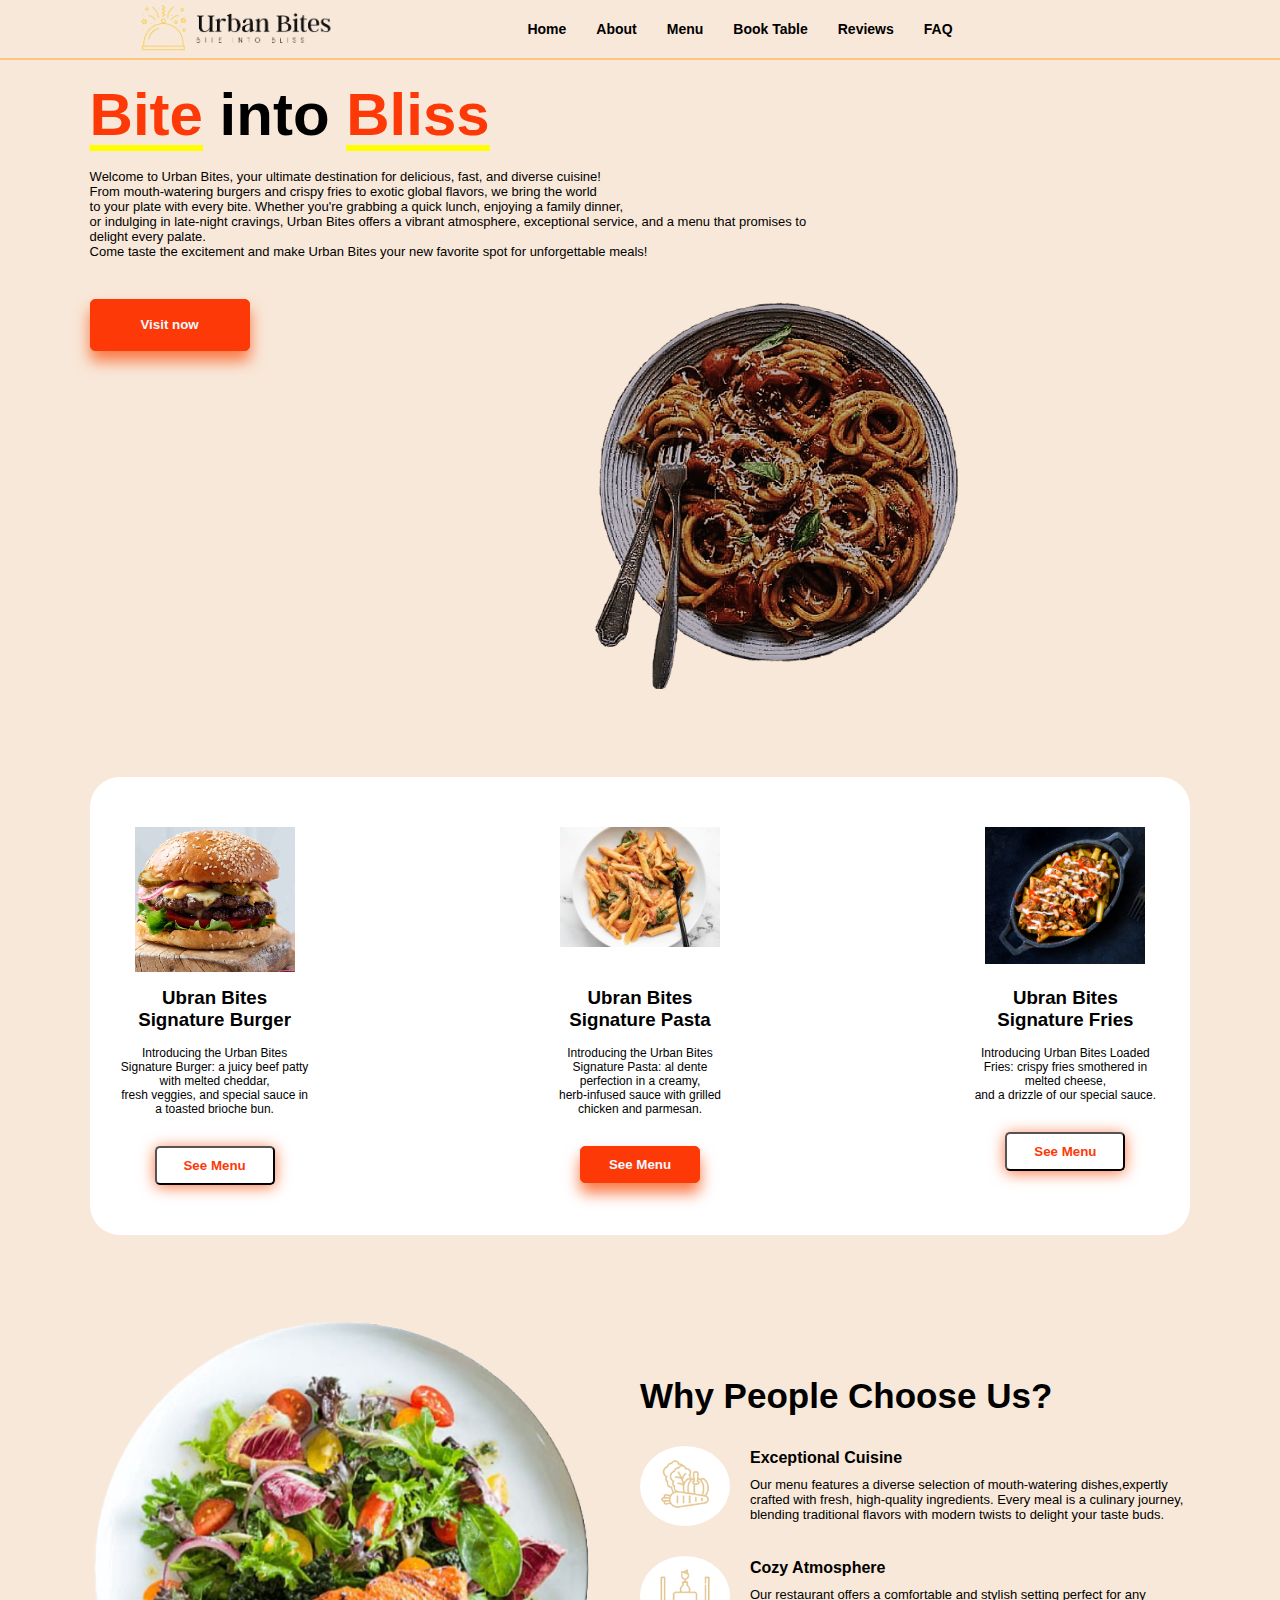
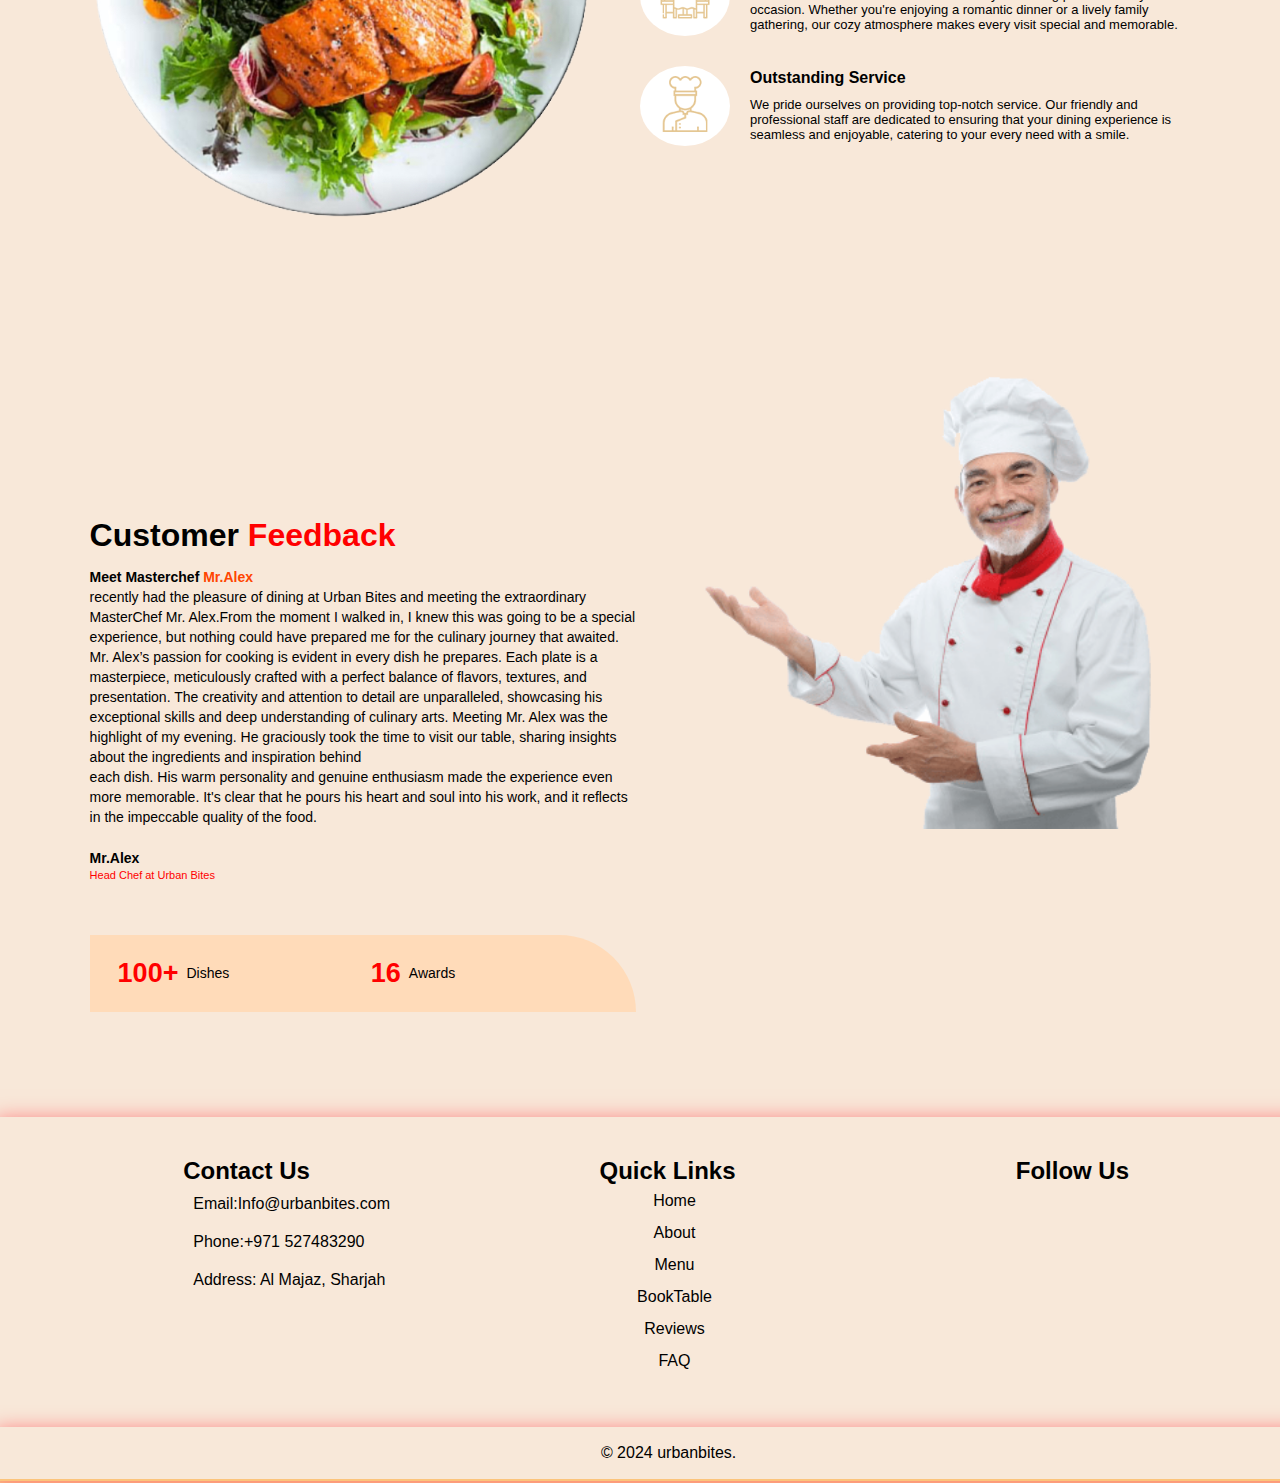
<file: index.html>
<!DOCTYPE html>
<html lang="en">
<head>
    <link rel="stylesheet" href="style.css">
    <link rel="shortcut icon" href="images/image1.png" type="image/x-icon">
    <link rel="stylesheet" href="https://cdnjs.cloudflare.com/ajax/libs/font-awesome/6.5.2/css/all.min.css" integrity="sha512-SnH5WK+bZxgPHs44uWIX+LLJAJ9/2PkPKZ5QiAj6Ta86w+fsb2TkcmfRyVX3pBnMFcV7oQPJkl9QevSCWr3W6A==" crossorigin="anonymous" referrerpolicy="no-referrer" />
    <meta charset="UTF-8">
    <meta name="viewport" content="width=device-width, initial-scale=1.0">
    <title>Urban Bites</title>
</head>
<body>
    <header>
        <div class="header">
            <div class="headerbar">
            <div class="account">
                <div class="nav">
                    <ul>
                    <a href="index.html">
                        <li>Home</li>
                    </a>
                    <a href="about.html">
                        <li>About</li>
                    </a>
                    <a href="menu.html">
                        <li>Menu</li>
                    </a>
                    <a href="tablebooking.html">
                        <li>Book Table</li>
                    </a>
                    <a href="reviews.html">
                        <li>Reviews</li>
                    </a>
                    <a href="faq.html">
                        <li>FAQ</li>
                    </a>
                </ul> 
            </div>
                
            <ul>
                    <a href="">
                        <li>
                            <i class="fa-solid fa-house-chimney"></i>
                        </li>
                    </a>
                    <a href="#">
                        <li>
                            <i class="fa-solid fa-magnifying-glass searchicon" id="searchicon1"></i>
                        </li>
                </a>
                <div class="search" id="searchinput1">
                <input type="search">
                <i class="fa-solid fa-magnifying-glass Srchicon"></i>       
            </div>
                 <a href="">
                    <li class="fa-solid fa-user" id="user-mb">

                    </li>
                 </a>    
            </ul>
        </div>
    </div>
        
        
        <div class="logo">
            <img src="images/logo2.png" alt="">
        </div>

        <div class="bar">
            <i class="fa-solid fa-bars"></i>
            <i class="fa-solid fa-xmark" id="hdcross"></i>
        </div>

        <div class="nav">
            <ul>
            <a href="index.html">
                <li>Home</li>
            </a>
            <a href="about.html">
                <li>About</li>
            </a>
            <a href="menu.html">
                <li>Menu</li>
            </a>
            <a href="tablebooking.html">
                <li>Book Table</li>
            </a>
            <a href="reviews.html">
                <li>Reviews</li>
            </a>
            <a href="faq.html">
                <li>FAQ</li>
            </a>
        </ul>
        </div>
        
        
        <div class="account">
            <ul>
                <a href="#">
                    <li>
                        <i class="fa-solid fa-house-chimney"></i>
                    </li>
                </a>
                <a href="#">
                    <li>
                        <i class="fa-solid fa-magnifying-glass searchicon" id="searchicon2"></i>
                    </li>
                </a>
                <div class="search" id="searchinput2">
                    <input type="search">
                    <i class="fa-solid fa-magnifying-glass Srchicon"></i>
                </div>
                <a href="#">
                    <li>
                        <i class="fa-solid fa-user" id="user-lap"></i>
                    </li>
                </a>
            </ul>
        </div>

    </div>
    </header>

    <div class="home">
        <div class="main_slide">
            <div>
                <h1><span>Bite</span> into <span>Bliss</span></h1>
                <p>Welcome to Urban Bites, your ultimate destination for delicious, fast, and diverse cuisine!<br>From mouth-watering burgers and crispy fries to exotic global flavors,
                    we bring the world <br> to your plate with every bite. Whether you're grabbing a quick lunch, enjoying a family dinner,<br>
                    or indulging in late-night cravings, Urban Bites offers a vibrant atmosphere, exceptional service, and a menu that promises to<br> 
                    delight every palate.<br>
                    Come taste the excitement and make Urban Bites your new favorite spot for unforgettable meals!</p>
            
            <button class="red_btn">Visit now <i class="fa-solid fa-arrow-right-long"></i></button> 
            <div class="image">
                <img src="images/homeimage.png" alt="">
            </div>
            </div>
        </div>
        <div class="food-items">
            <div class="item">
                <div>
                    <img src="images/fb.jpg" alt="food-item">
                </div>
                <h3>Ubran Bites Signature Burger</h3>
                <p>Introducing the Urban Bites Signature Burger: a juicy beef patty with melted cheddar,<br>fresh veggies, and special sauce in a toasted brioche bun.</p>

                 <button class="white_btn">See Menu</button>

            </div>
            <div class="item">
                <div>
                    <img src="images/famouspasta.jpg" alt="food-item">
                </div>
                <h3>Ubran Bites Signature Pasta</h3>
                <p>Introducing the Urban Bites Signature Pasta: al dente perfection in a creamy,<br>herb-infused sauce with grilled chicken and parmesan.</p>

                 <button class="red_btn">See Menu</button>

            </div>
            <div class="item">
                <div>
                    <img src="images/famousfries.jpg" alt="food-item">
                </div>
                <h3>Ubran Bites Signature Fries</h3>
                <p>Introducing Urban Bites Loaded Fries: crispy fries smothered in melted cheese,<br> and a drizzle of our special sauce.</p>

                 <button class="white_btn">See Menu</button>

            </div>
        </div>
        <div class="main_slide2">
            <div class="foodimg">
                <img src="images/pcu.png" alt="">
            </div>
            <div class="question">
                <div>
                    <h2>Why People Choose Us?</h2>
                </div>
                <div class="q-ans">
                    <div>
                        <img src="images/features-icon-1.png" alt="">
                    </div>
                    <div>
                        <h4>Exceptional Cuisine</h4>
                        <p>Our menu features a diverse selection of mouth-watering dishes,expertly crafted with fresh, high-quality ingredients. Every meal is a culinary journey, blending traditional flavors with modern twists to delight your taste buds. </p>
                    </div>
                </div>
                <div class="q-ans">
                    <div>
                        <img src="images/features-icon-2.png" alt="">
                    </div>
                    <div>
                        <h4>Cozy Atmosphere</h4>
                        <p>Our restaurant offers a comfortable and stylish setting perfect for any occasion. Whether you're enjoying a romantic dinner or a lively family gathering, our cozy atmosphere makes every visit special and memorable. </p>
                    </div>
                </div>
                <div class="q-ans">
                    <div>
                        <img src="images/features-icon-3.png" alt="">
                    </div>
                    <div>
                        <h4>Outstanding Service</h4>
                        <p>We pride ourselves on providing top-notch service. Our friendly and professional staff are dedicated to ensuring that your dining experience is seamless and enjoyable, catering to your every need with a smile.</p>
                    </div>
                </div>
            </div>
        </div>
        <div class="main_slide3">
            <div class="chef-feed">
                <h2>Customer <span style="color: red;">Feedback</span></h2>
                <p><b>Meet Masterchef <span style="color:orangered">Mr.Alex</span></b><br>
                    recently had the pleasure of dining at Urban Bites and meeting the extraordinary MasterChef Mr. Alex.From the moment I walked in, I knew this was going to be a special experience, but nothing could have prepared me for the culinary journey that awaited.<br>
                    Mr. Alex’s passion for cooking is evident in every dish he prepares. Each plate is a masterpiece, meticulously crafted with a perfect balance of flavors, 
                    textures, and presentation. The creativity and attention to detail are unparalleled, showcasing his exceptional skills and deep understanding of culinary arts.                    Meeting Mr. Alex was the highlight of my evening. He graciously took the time to visit our table, sharing insights about the ingredients and inspiration behind<br> 
                    each dish. His warm personality and genuine enthusiasm made the experience even more memorable. It's clear that he pours his heart and soul into his work, and it
                    reflects in the impeccable quality of the food.</p>

            
            <div class="chef-detail">
                <div>
                    <h6>Mr.Alex</h6>
                    <p>Head Chef at Urban Bites</p>
                </div>

               </div>
               <div class="chef-vic">
                <div>
                    <i class="fas fa-hamburger"></i>
                    <h4>100+</h4>
                    <p>Dishes</p>
                </div>
                <div>
                    <i class="fa-solid fa-trophy"></i>
                    <h4>16</h4>
                    <p>Awards</p>
                </div>
               </div>
            </div>
            <div class="chef">
                <img src="images/chefpic.png" alt="">
            </div>
            
        </div>
        <footer>
            <div class="container">
                <div class="footer-content">
                    <h2>Contact Us</h2>
                    <p>Email:Info@urbanbites.com</p>
                    <p>Phone:+971 527483290</p>
                    <p>Address: Al Majaz, Sharjah</p>
                </div>
                <div class="footer-content">
                    <h2>Quick Links</h2>
                    <ul class="list">
                        <li><a href="index.html">Home</a></li>
                        <li><a href="about.html">About</a></li>
                        <li><a href="menu.html">Menu</a></li>
                        <li><a href="tablebooking.html">BookTable</a></li>
                        <li><a href="reviews.html">Reviews</a></li>
                        <li><a href="faq.html">FAQ</a></li>
                    </ul>
                </div>
                <div class="footer-content">
                    <h2>Follow Us</h2>
                    <ul class="social-icons">
                    <li><a href="https://www.instagram.com/urbanbites_ae?igsh=ZmJvZ3JxMDBzYmJ4&utm_source=qr"><i class="fa-brands fa-instagram"></i></a></li>
                    <li><a href=""><i class="fa-brands fa-linkedin-in"></i></a></li>
                    <li><a href="https://www.youtube.com/channel/UC3WVeLOD3aoBCsXL9O5Z1Ww"><i class="fa-brands fa-youtube"></i></a></li>
                </ul>
                </div>

            </div>
            <div class="bottom-bar">
                <p>&copy; 2024 urbanbites.</p>
            </div>
        </footer>
    </div>

<script src="restuarant.js"></script>
</body>
</html>
</file>
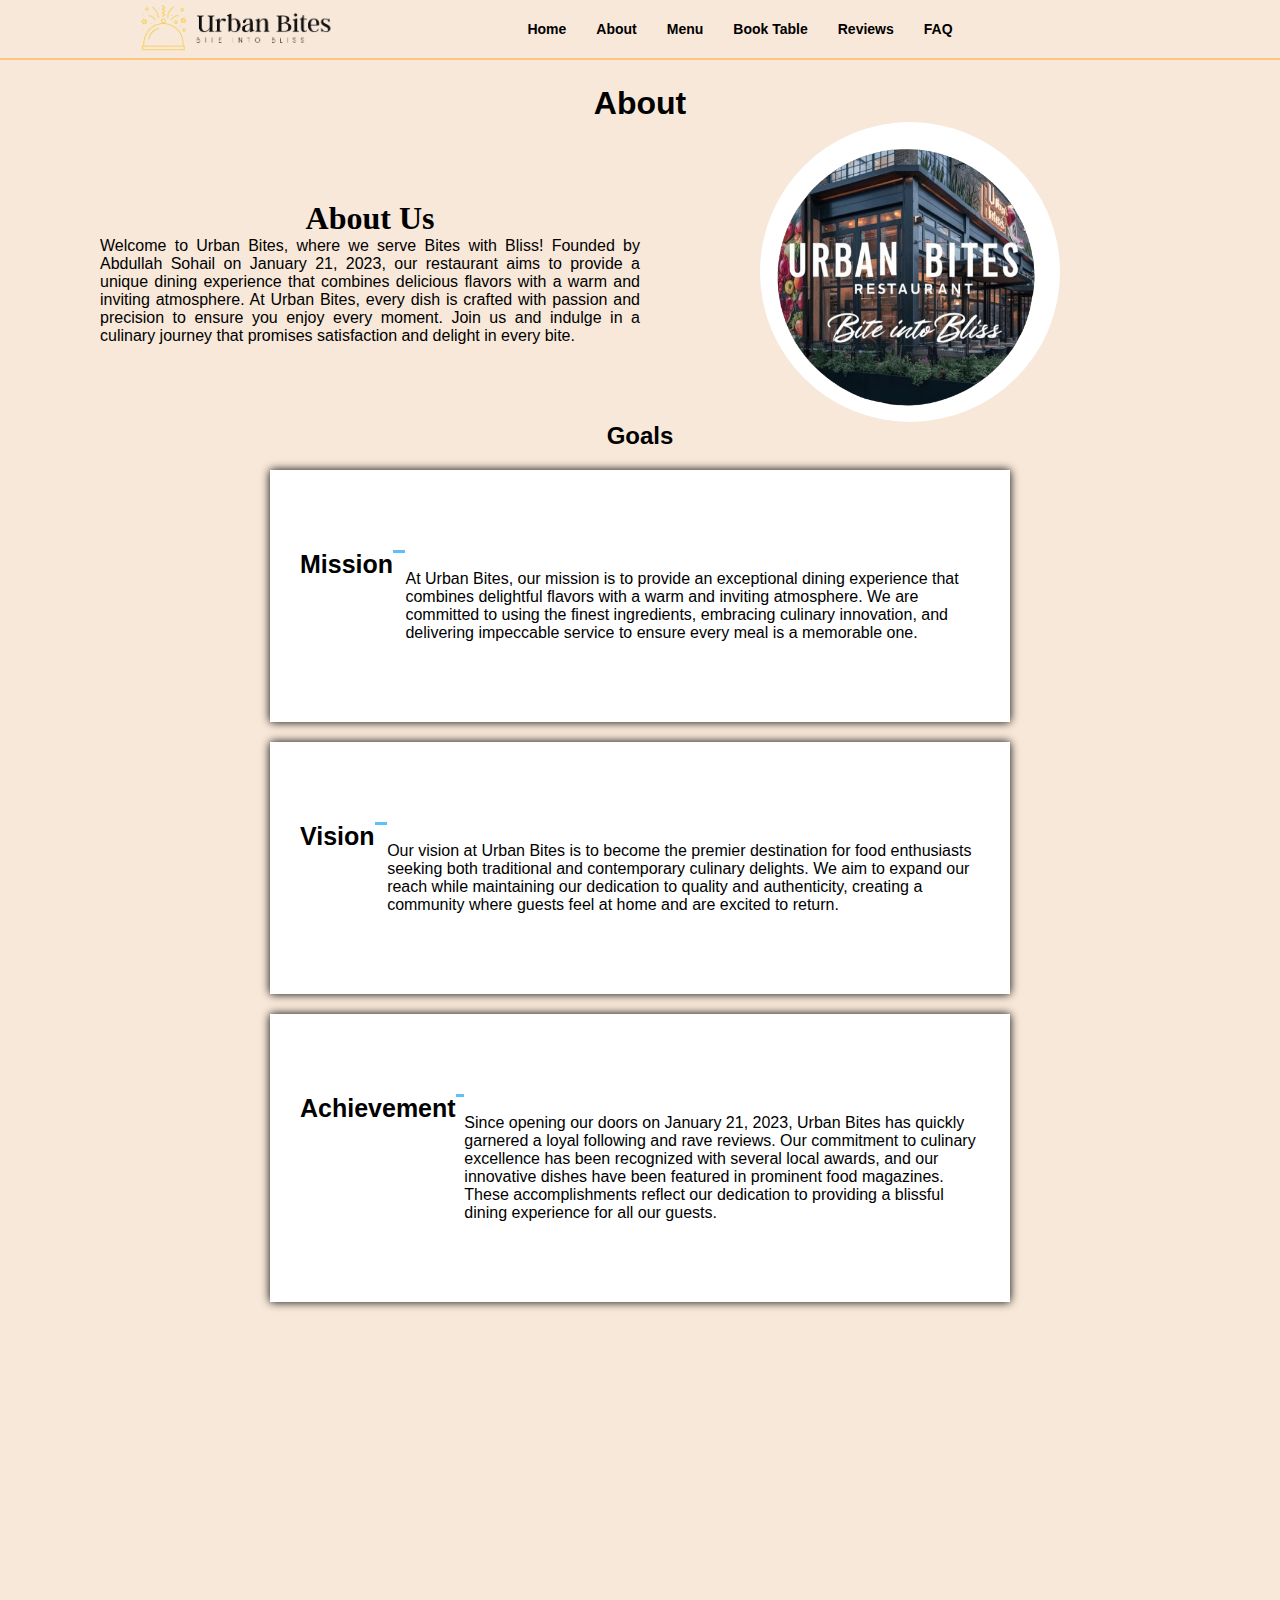
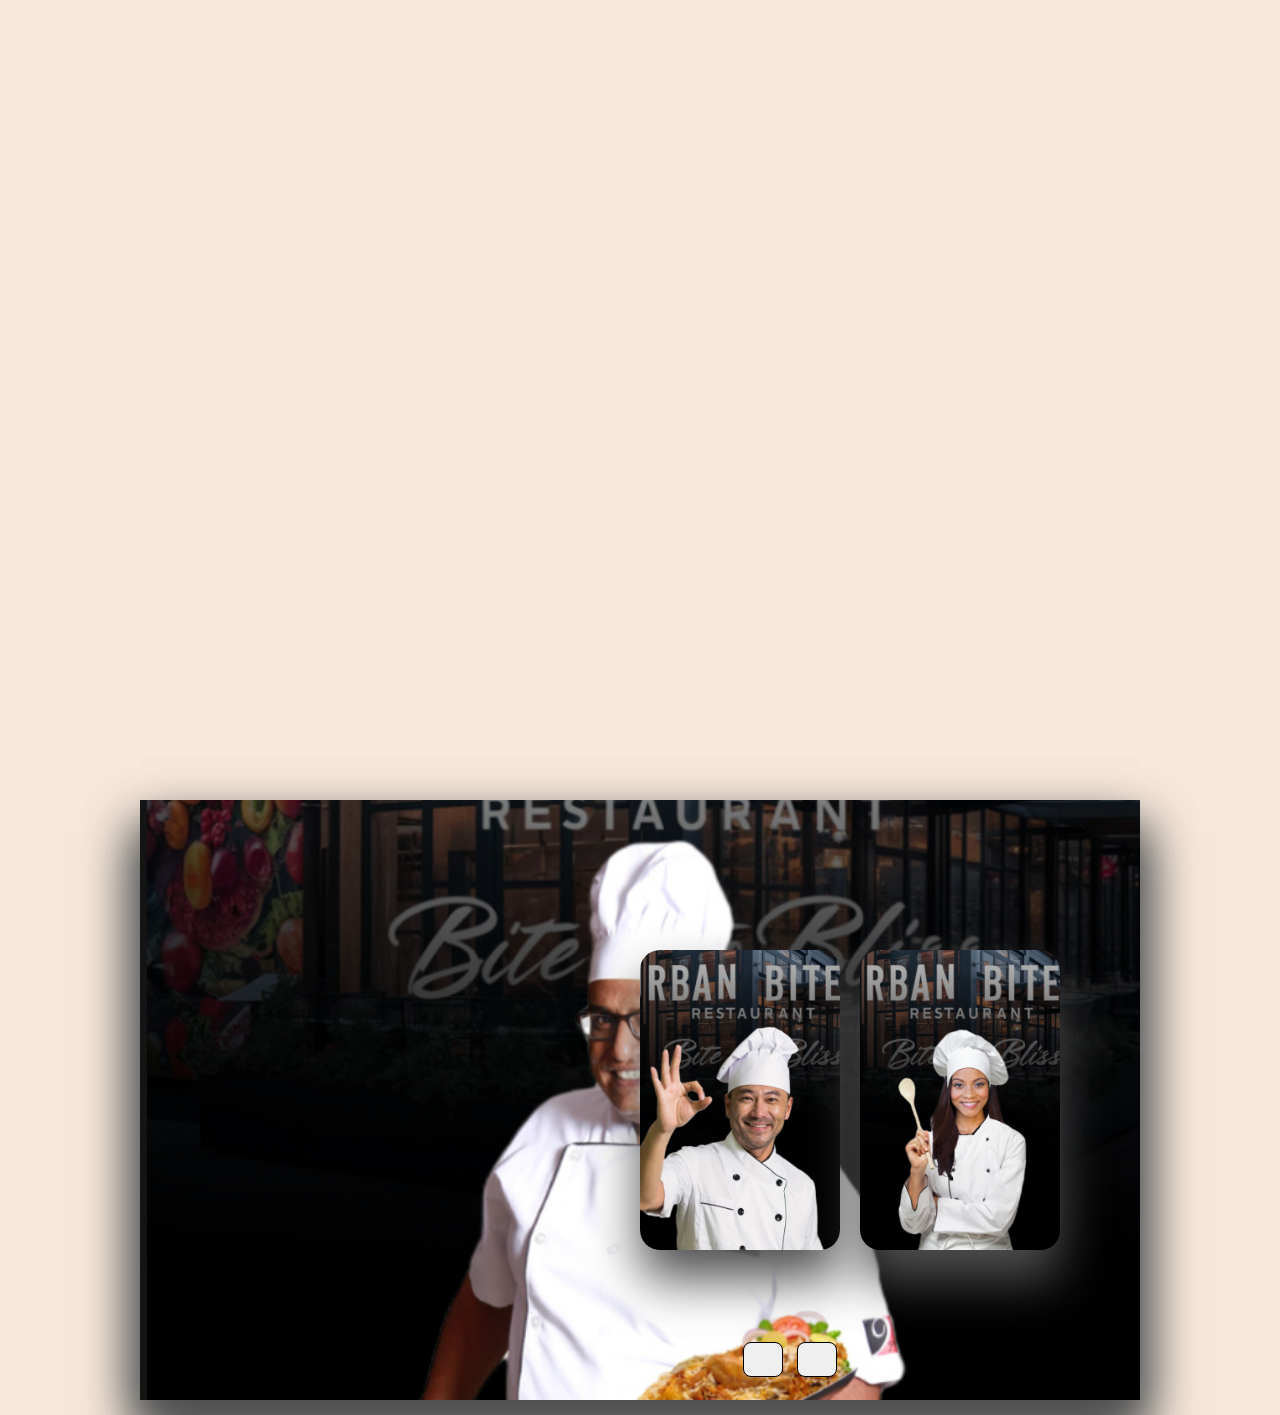
<file: about.html>
<!DOCTYPE html>
<html lang="en">
<head>
    <link rel="stylesheet" href="style.css">
    <link rel="shortcut icon" href="images/image1.png" type="image/x-icon">
    <link rel="stylesheet" href="https://cdnjs.cloudflare.com/ajax/libs/font-awesome/6.5.2/css/all.min.css" integrity="sha512-SnH5WK+bZxgPHs44uWIX+LLJAJ9/2PkPKZ5QiAj6Ta86w+fsb2TkcmfRyVX3pBnMFcV7oQPJkl9QevSCWr3W6A==" crossorigin="anonymous" referrerpolicy="no-referrer" />
    <meta charset="UTF-8">
    <meta name="viewport" content="width=device-width, initial-scale=1.0">
    <title>About</title>
</head>
<body>
    <header>
        <div class="header">
            <div class="headerbar">
            <div class="account">
                <div class="nav">
                    <ul>
                    <a href="index.html">
                        <li>Home</li>
                    </a>
                    <a href="about.html">
                        <li>About</li>
                    </a>
                    <a href="menu.html">
                        <li>Menu</li>
                    </a>
                    <a href="tablebooking.html">
                        <li>Book Table</li>
                    </a>
                    <a href="reviews.html">
                        <li>Reviews</li>
                    </a>
                    <a href="faq.html">
                        <li>FAQ</li>
                    </a>
                </ul> 
            </div>
                
            <ul>
                    <a href="">
                        <li>
                            <i class="fa-solid fa-house-chimney"></i>
                        </li>
                    </a>
                    <a href="#">
                        <li>
                            <i class="fa-solid fa-magnifying-glass searchicon" id="searchicon1"></i>
                        </li>
                </a>
                <div class="search" id="searchinput1">
                <input type="search">
                <i class="fa-solid fa-magnifying-glass Srchicon"></i>       
            </div>
                 <a href="">
                    <li class="fa-solid fa-user" id="user-mb">

                    </li>
                 </a>    
            </ul>
        </div>
    </div>
        
        
        <div class="logo">
            <img src="images/logo2.png" alt="">
        </div>

        <div class="bar">
            <i class="fa-solid fa-bars"></i>
            <i class="fa-solid fa-xmark" id="hdcross"></i>
        </div>

        <div class="nav">
            <ul>
            <a href="index.html">
                <li>Home</li>
            </a>
            <a href="about.html">
                <li>About</li>
            </a>
            <a href="menu.html">
                <li>Menu</li>
            </a>
            <a href="tablebooking.html">
                <li>Book Table</li>
            </a>
            <a href="reviews.html">
                <li>Reviews</li>
            </a>
            <a href="faq.html">
                <li>FAQ</li>
            </a>
        </ul>
        </div>
        
        
        <div class="account">
            <ul>
                <a href="#">
                    <li>
                        <i class="fa-solid fa-house-chimney"></i>
                    </li>
                </a>
                <a href="#">
                    <li>
                        <i class="fa-solid fa-magnifying-glass searchicon" id="searchicon2"></i>
                    </li>
                </a>
                <div class="search" id="searchinput2">
                    <input type="search">
                    <i class="fa-solid fa-magnifying-glass Srchicon"></i>
                </div>
                <a href="#">
                    <li>
                        <i class="fa-solid fa-user" id="user-lap"></i>
                    </li>
                </a>
            </ul>
        </div>

    </div>
    </header>

    <div class="About">
        <h1 class="section3">About</h1>
        <div class="about_row">
        <div class="about_col">
        <h1>About Us</h1>
        <p>
            Welcome to Urban Bites, where we serve Bites with Bliss! Founded by Abdullah Sohail on January 21, 2023, our restaurant aims to provide a unique dining experience that combines delicious flavors with a warm and inviting atmosphere. At Urban Bites, every dish is crafted with passion and precision to ensure you enjoy every moment. Join us and indulge in a culinary journey that promises satisfaction and delight in every bite.
        </p>
    </div>
    <div class="about_col">
        <div class="about_img">
            <img src="images/aboutpage1.png">
        </div>
        
    </div>
    </div>
    <h2 class="section3">Goals</h2>
    <div class="container2">  
        <div class="slide">
            
            <div class="item" style="background-image: url(images/chef1.jpeg);">
                <div class="content">
                    <div class="name">Mr.Alex<br><span1>Head Chef at Urban Bites</span1></div>
                    <div class="des">Meet Mr. Alex, our esteemed Head Chef at Urban Bites. With over a decade of culinary experience, Chef Alex brings a wealth of knowledge and creativity to our kitchen. His passion for gastronomy and dedication to using the finest ingredients ensure that every dish is a masterpiece. Under his expert guidance, our team crafts delicious and innovative meals that keep our guests coming back for more.</div>
                    <button>See More</button>
                </div>
            </div>
            <div class="item" style="background-image: url(images/chef2.jpeg);">
                <div class="content">
                    <div class="name">Mr.Akhil<br><span1>Sous Chef at Urban Bites</span1></div>
                    <div class="des">Introducing Mr. Akhil, our dedicated Sous Chef at Urban Bites. With an impressive background in culinary arts and a knack for managing high-pressure kitchen environments, Chef Akhil plays a pivotal role in ensuring our kitchen runs smoothly. His expertise in coordinating food preparation, mentoring junior chefs, and maintaining the highest standards of quality is invaluable. </div>
                    <button>See More</button>
                </div>
            </div>
            <div class="item" style="background-image: url(images/chef3.jpeg);">
                <div class="content">
                    <div class="name">WangYong<br><span2>Chef de Partie at Urban Bites</span2></div>
                    <div class="des">Introducing Mr. Wáng Yǒng, our expert Chef de Partie specializing in Chinese cuisine at Urban Bites. With a deep-rooted passion for traditional flavors and innovative techniques, Chef Wáng brings the rich heritage of Chinese culinary arts to our kitchen. His meticulous approach to ingredient selection and preparation ensures that every dish is authentic and delightful. </div>
                    <button>See More</button>
                </div>
            </div>
            
            <div class="item" style="background-image: url(images/chef4.jpeg);">
                <div class="content">
                    <div class="name">Ms.Aliya<br><span2>Junior Chef at Urban Bites</span2></div>
                    <div class="des">Introducing Ms. Aliya, our promising Junior Chef at Urban Bites. With a fresh perspective and a passion for culinary innovation, Chef Aliya brings energy and creativity to our kitchen. Her eagerness to learn and dedication to honing her skills under the guidance of our seasoned chefs ensure that she is constantly growing and contributing to our culinary excellence.</div>
                    <button>See More</button>
                </div>
            </div>

        </div>

        <div class="button">
            <button class="prev"><i class="fa-solid fa-arrow-left"></i></button>
            <button class="next"><i class="fa-solid fa-arrow-right"></i></button>
        </div>

    </div>
    <div class="about_2">
        <div class="content_box_lg">
            <div class="cont">
                <div class="row">
                    <div class="col_md_4">
                    <div class="about-item text-center">
                        <i class="fa fa-book"></i>
                        <h3>Mission</h3>
                        <hr>
                        <p>At Urban Bites, our mission is to provide an exceptional dining experience that combines delightful flavors with a warm and inviting atmosphere.
                            We are committed to using the finest ingredients, embracing culinary innovation, and delivering impeccable service to ensure every meal is
                            a memorable one.
                        </p>
                    </div>
                </div>
                <div class="col_md_4">
                    <div class="about-item text-center">
                        <i class="fa fa-globe"></i>
                        <h3>Vision</h3>
                        <hr>
                        <p>Our vision at Urban Bites is to become the premier destination for food enthusiasts seeking both traditional and contemporary culinary delights.
                            We aim to expand our reach while maintaining our dedication to quality and authenticity, creating a community where guests feel at home and are
                            excited to return.
                        </p>
                    </div>
                </div>
                <div class="col_md_4">
                    <div class="about-item text-center">
                        <i class="fa fa-pencil"></i>
                        <h3>Achievement</h3>
                        <hr>
                        <p>Since opening our doors on January 21, 2023, Urban Bites has quickly garnered a loyal following and rave reviews. Our commitment to culinary excellence
                            has been recognized with several local awards, and our innovative dishes have been featured in prominent food magazines. These accomplishments reflect
                            our dedication to providing a blissful dining experience for all our guests.
                        </p>
                    </div>
                </div>
                </div>
            </div>
        </div>
    </div>
  
</div>


    
<script src="restuarant.js"></script>    
</body>
</html>
</file>
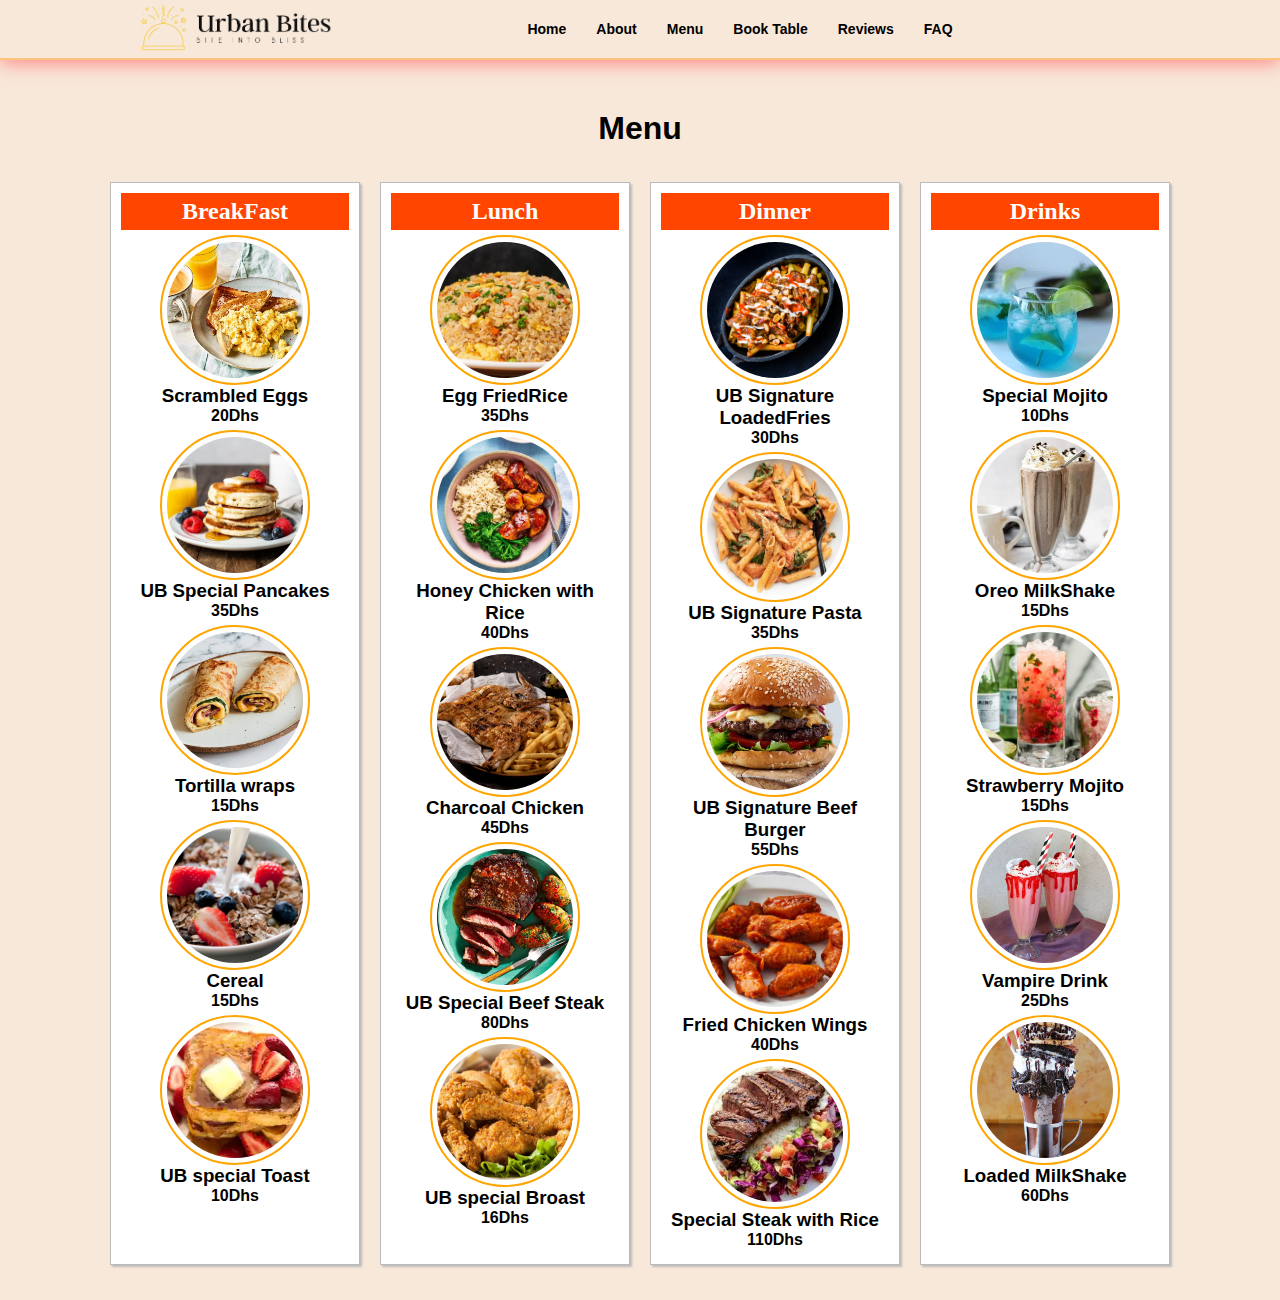
<file: menu.html>
<!DOCTYPE html>
<html lang="en">
<head>
    <link rel="shortcut icon" href="images/image1.png" type="image/x-icon">
    <link rel="stylesheet" href="style.css">
    <link rel="stylesheet" href="https://cdnjs.cloudflare.com/ajax/libs/font-awesome/6.5.2/css/all.min.css" integrity="sha512-SnH5WK+bZxgPHs44uWIX+LLJAJ9/2PkPKZ5QiAj6Ta86w+fsb2TkcmfRyVX3pBnMFcV7oQPJkl9QevSCWr3W6A==" crossorigin="anonymous" referrerpolicy="no-referrer" />
    <meta charset="UTF-8">
    <meta name="viewport" content="width=device-width, initial-scale=1.0">
    <title>Menu</title>
</head>
<body>
    <header>
        <div class="header">
            <div class="headerbar">
            <div class="account">
                <div class="nav">
                    <ul>
                    <a href="index.html">
                        <li>Home</li>
                    </a>
                    <a href="about.html">
                        <li>About</li>
                    </a>
                    <a href="menu.html">
                        <li>Menu</li>
                    </a>
                    <a href="tablebooking.html">
                        <li>Book Table</li>
                    </a>
                    <a href="reviews.html">
                        <li>Reviews</li>
                    </a>
                    <a href="faq.html">
                        <li>FAQ</li>
                    </a>
                </ul> 
            </div>
                
            <ul>
                    <a href="">
                        <li>
                            <i class="fa-solid fa-house-chimney"></i>
                        </li>
                    </a>
                    <a href="#">
                        <li>
                            <i class="fa-solid fa-magnifying-glass searchicon" id="searchicon1"></i>
                        </li>
                </a>
                <div class="search" id="searchinput1">
                <input type="search">
                <i class="fa-solid fa-magnifying-glass Srchicon"></i>       
            </div>
                 <a href="">
                    <li class="fa-solid fa-user" id="user-mb">

                    </li>
                 </a>    
            </ul>
        </div>
    </div>
        
        
        <div class="logo">
            <img src="images/logo2.png" alt="">
        </div>

        <div class="bar">
            <i class="fa-solid fa-bars"></i>
            <i class="fa-solid fa-xmark" id="hdcross"></i>
        </div>

        <div class="nav">
            <ul>
            <a href="index.html">
                <li>Home</li>
            </a>
            <a href="about.html">
                <li>About</li>
            </a>
            <a href="menu.html">
                <li>Menu</li>
            </a>
            <a href="tablebooking.html">
                <li>Book Table</li>
            </a>
            <a href="reviews.html">
                <li>Reviews</li>
            </a>
            <a href="faq.html">
                <li>FAQ</li>
            </a>
        </ul>
        </div>
        
        
        <div class="account">
            <ul>
                <a href="#">
                    <li>
                        <i class="fa-solid fa-house-chimney"></i>
                    </li>
                </a>
                <a href="#">
                    <li>
                        <i class="fa-solid fa-magnifying-glass searchicon" id="searchicon2"></i>
                    </li>
                </a>
                <div class="search" id="searchinput2">
                    <input type="search">
                    <i class="fa-solid fa-magnifying-glass Srchicon"></i>
                </div>
                <a href="#">
                    <li>
                        <i class="fa-solid fa-user" id="user-lap"></i>
                    </li>
                </a>
            </ul>
        </div>

    </div>
    
    </header>

    <div class="Menu-page">
        <h1 class="sect">Menu</h1>
        <div class="menu-row">
            <div class="menu-col">
                <h2>BreakFast</h2>
                <div class="boxes">
                    <div class="ImAges">
                        <img src="images/breakfast1.jpg" alt="">
                    </div>
                    <div>
                        <h3>Scrambled Eggs</h3>
                        <h4>20Dhs</h4>
                    </div>
                </div>
                <div class="boxes">
                    <div class="ImAges">
                        <img src="images/breakfast2.jpg" alt="">
                    </div>
                    <div>
                        <h3>UB Special Pancakes</h3>
                        <h4>35Dhs</h4>
                    </div>
                </div>
                <div class="boxes">
                    <div class="ImAges">
                        <img src="images/breakfast3.jpg" alt="">
                    </div>
                    <div>
                        <h3>Tortilla wraps</h3>
                        <h4>15Dhs</h4>
                    </div>
                </div>
                <div class="boxes">
                    <div class="ImAges">
                        <img src="images/breakfast4.jpg" alt="">
                    </div>
                    <div>
                        <h3>Cereal</h3>
                        <h4>15Dhs</h4>
                    </div>
                </div>
                <div class="boxes">
                    <div class="ImAges">
                        <img src="images/breakfast5.jpg" alt="">
                    </div>
                    <div>
                        <h3>UB special Toast</h3>
                        <h4>10Dhs</h4>
                    </div>
                </div>
                
            </div>
            <div class="menu-col">
                <h2>Lunch</h2>
                <div class="boxes">
                    <div class="ImAges">
                        <img src="images/lunch1.webp" alt="">
                    </div>
                    <div>
                        <h3>Egg FriedRice</h3>
                        <h4>35Dhs</h4>
                    </div>
                </div>
                <div class="boxes">
                    <div class="ImAges">
                        <img src="images/lunch2.jpg" alt="">
                    </div>
                    <div>
                        <h3>Honey Chicken with Rice</h3>
                        <h4>40Dhs</h4>
                    </div>
                </div>
                <div class="boxes">
                    <div class="ImAges">
                        <img src="images/lunch3.jpg" alt="">
                    </div>
                    <div>
                        <h3>Charcoal Chicken </h3>
                        <h4>45Dhs</h4>
                    </div>
                </div>
                <div class="boxes">
                    <div class="ImAges">
                        <img src="images/lunch4.jpg" alt="">
                    </div>
                    <div>
                        <h3>UB Special Beef Steak</h3>
                        <h4>80Dhs</h4>
                    </div>
                </div>
                <div class="boxes">
                    <div class="ImAges">
                        <img src="images/lunch5.webp" alt="">
                    </div>
                    <div>
                        <h3>UB special Broast</h3>
                        <h4>16Dhs</h4>
                    </div>
                </div>
                
            </div>
            <div class="menu-col">
                <h2>Dinner</h2>
                <div class="boxes">
                    <div class="ImAges">
                        <img src="images/famousfries.jpg" alt="">
                    </div>
                    <div>
                        <h3>UB Signature LoadedFries</h3>
                        <h4>30Dhs</h4>
                    </div>
                </div>
                <div class="boxes">
                    <div class="ImAges">
                        <img src="images/famouspasta.jpg" alt="">
                    </div>
                    <div>
                        <h3>UB Signature Pasta</h3>
                        <h4>35Dhs</h4>
                    </div>
                </div>
                <div class="boxes">
                    <div class="ImAges">
                        <img src="images/fb.jpg" alt="">
                    </div>
                    <div>
                        <h3>UB Signature Beef Burger</h3>
                        <h4>55Dhs</h4>
                    </div>
                </div>
                <div class="boxes">
                    <div class="ImAges">
                        <img src="images/fried.jpg" alt="">
                    </div>
                    <div>
                        <h3>Fried Chicken Wings</h3>
                        <h4>40Dhs</h4>
                    </div>
                </div>
                <div class="boxes">
                    <div class="ImAges">
                        <img src="images/sss.jpeg" alt="">
                    </div>
                    <div>
                        <h3>Special Steak with Rice</h3>
                        <h4>110Dhs</h4>
                    </div>
                </div>
                
            </div>
            <div class="menu-col">
                <h2>Drinks</h2>
                <div class="boxes">
                    <div class="ImAges">
                        <img src="images/drink1.jpeg" alt="">
                    </div>
                    <div>
                        <h3>Special Mojito</h3>
                        <h4>10Dhs</h4>
                    </div>
                </div>
                <div class="boxes">
                    <div class="ImAges">
                        <img src="images/drink2.webp" alt="">
                    </div>
                    <div>
                        <h3>Oreo MilkShake</h3>
                        <h4>15Dhs</h4>
                    </div>
                </div>
                <div class="boxes">
                    <div class="ImAges">
                        <img src="images/Strawberry-Mojito-Drink.jpg" alt="">
                    </div>
                    <div>
                        <h3>Strawberry Mojito</h3>
                        <h4>15Dhs</h4>
                    </div>
                </div>
                <div class="boxes">
                    <div class="ImAges">
                        <img src="images/vampiredrink.webp" alt="">
                    </div>
                    <div>
                        <h3>Vampire Drink</h3>
                        <h4>25Dhs</h4>
                    </div>
                </div>
                <div class="boxes">
                    <div class="ImAges">
                        <img src="images/loaded.jpg" alt="">
                    </div>
                    <div>
                        <h3>Loaded MilkShake</h3>
                        <h4>60Dhs</h4>
                    </div>
                </div>
                </div>   
            </div>
        </div>
        </div>

<script src="restuarant.js"></script>    
</body>
</html>
</file>
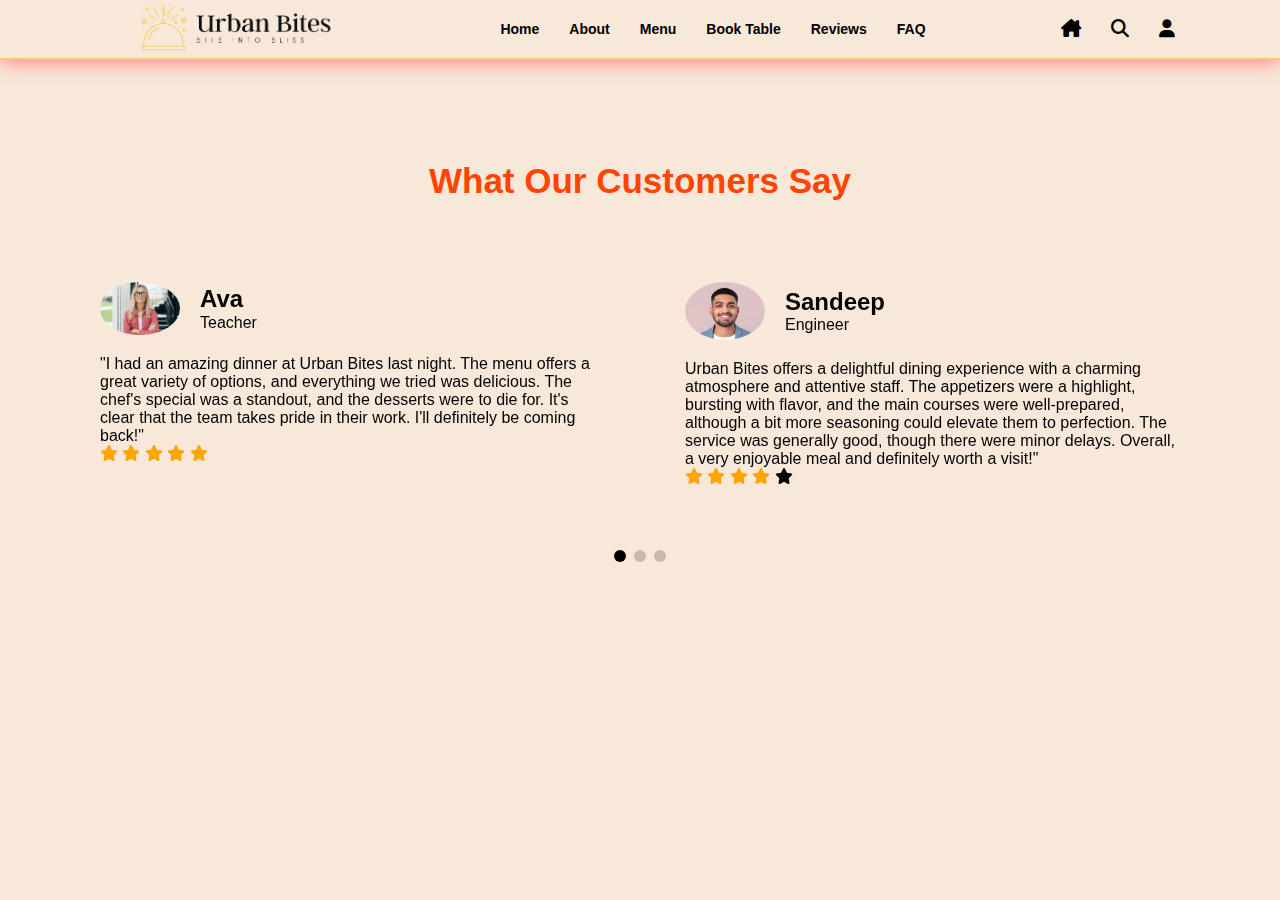
<file: reviews.html>
<!DOCTYPE html>
<html lang="en">
<head>
    <link rel="shortcut icon" href="images/image1.png" type="image/x-icon">
    <link rel="stylesheet" href="https://cdnjs.cloudflare.com/ajax/libs/font-awesome/6.5.2/css/all.min.css">
    <link rel="stylesheet" href="style.css">
    <link
  rel="stylesheet"
  href="https://cdn.jsdelivr.net/npm/swiper@11/swiper-bundle.min.css"
/>
    <meta charset="UTF-8">
    <meta name="viewport" content="width=device-width, initial-scale=1.0">
    <link rel="preconnect" href="https://fonts.googleapis.com">
    <link rel="preconnect" href="https://fonts.gstatic.com" crossorigin>
    <link href="https://fonts.googleapis.com/css2?family=Poppins:wght@400;600;700&display=swap" rel="stylesheet">
    <title>Reviews</title>
</head>
<body>

    <header>
        <div class="header">
            <div class="headerbar">
            <div class="account">
                <div class="nav">
                    <ul>
                    <a href="index.html">
                        <li>Home</li>
                    </a>
                    <a href="about.html">
                        <li>About</li>
                    </a>
                    <a href="menu.html">
                        <li>Menu</li>
                    </a>
                    <a href="tablebooking.html">
                        <li>Book Table</li>
                    </a>
                    <a href="reviews.html">
                        <li>Reviews</li>
                    </a>
                    <a href="faq.html">
                        <li>FAQ</li>
                    </a>
                </ul> 
            </div>
                
            <ul>
                    <a href="">
                        <li>
                            <i class="fa-solid fa-house-chimney"></i>
                        </li>
                    </a>
                    <a href="#">
                        <li>
                            <i class="fa-solid fa-magnifying-glass searchicon" id="searchicon1"></i>
                        </li>
                </a>
                <div class="search" id="searchinput1">
                <input type="search">
                <i class="fa-solid fa-magnifying-glass Srchicon"></i>       
            </div>
                 <a href="">
                    <li class="fa-solid fa-user" id="user-mb">

                    </li>
                 </a>    
            </ul>
        </div>
    </div>
        
        
        <div class="logo">
            <img src="images/logo2.png" alt="">
        </div>

        <div class="bar">
            <i class="fa-solid fa-bars"></i>
            <i class="fa-solid fa-xmark" id="hdcross"></i>
        </div>

        <div class="nav">
            <ul>
            <a href="index.html">
                <li>Home</li>
            </a>
            <a href="about.html">
                <li>About</li>
            </a>
            <a href="menu.html">
                <li>Menu</li>
            </a>
            <a href="tablebooking.html">
                <li>Book Table</li>
            </a>
            <a href="reviews.html">
                <li>Reviews</li>
            </a>
            <a href="faq.html">
                <li>FAQ</li>
            </a>
        </ul>
        </div>
        
        
        <div class="account">
            <ul>
                <a href="#">
                    <li>
                        <i class="fa-solid fa-house-chimney"></i>
                    </li>
                </a>
                <a href="#">
                    <li>
                        <i class="fa-solid fa-magnifying-glass searchicon" id="searchicon2"></i>
                    </li>
                </a>
                <div class="search" id="searchinput2">
                    <input type="search">
                    <i class="fa-solid fa-magnifying-glass Srchicon"></i>
                </div>
                <a href="#">
                    <li>
                        <i class="fa-solid fa-user" id="user-lap"></i>
                    </li>
                </a>
            </ul>
        </div>

    </div>
    
    </header>

    <section class="testimonials">
        <div class="contain">
            <div class="sec-header">
                <h2 class="titless">What Our Customers Say</h2>
            </div>
            <div class="testimonials-contents">
                <div class=" swiper testimonials-slider js-testimonials-slider">
                    <div class="swiper-wrapper">
                    <div class="swiper-slide testimonials-item">
                        <div class="test-info">
                            <img src="images/review1.png" alt="img">
                            <div class="txt-box">
                                <h3 class="txt-name">Ava</h3>
                                <span class="job">Teacher</span>
                            </div>
                        </div>
                        <p>"I had an amazing dinner at Urban Bites last night. The menu offers a great variety of options, and everything we tried was delicious. The chef's special was a standout, and the desserts were to die for. It's clear that the team takes pride in their work. I'll definitely be coming back!"</p>
                        <div class="ratings">
                            <i class="fa fa-star checked"></i>
                            <i class="fa fa-star checked"></i>
                            <i class="fa fa-star checked"></i>
                            <i class="fa fa-star checked"></i>
                            <i class="fa fa-star checked"></i>
                        </div>  
                    </div>
                    <div class="swiper-slide testimonials-item">
                        <div class="test-info">
                            <img src="images/revv.png" alt="img">
                            <div class="txt-box">
                                <h3 class="txt-name">Sandeep</h3>
                                <span class="job">Engineer</span>
                            </div>
                        </div>
                        <p>Urban Bites offers a delightful dining experience with a charming atmosphere and attentive staff. The appetizers were a highlight, bursting with flavor, and the main courses were well-prepared, although a bit more seasoning could elevate them to perfection. The service was generally good, though there were minor delays. Overall, a very enjoyable meal and definitely worth a visit!"

                        </p>
                        <div class="ratings">
                            <i class="fa fa-star checked"></i>
                            <i class="fa fa-star checked"></i>
                            <i class="fa fa-star checked"></i>
                            <i class="fa fa-star checked"></i>
                            <i class="fa fa-star "></i>
                        </div>  
                    </div>
                    <div class="swiper-slide testimonials-item">
                        <div class="test-info">
                            <img src="images/review3.jpg" alt="img">
                            <div class="txt-box">
                                <h3 class="txt-name">Hamza</h3>
                                <span class="job">accountant</span>
                            </div>
                        </div>
                        <p>"Urban Bites is my new favorite restaurant! The quality of the ingredients and the creativity in the dishes are unparalleled. The service was top-notch, and the atmosphere made for a perfect evening out. I can't wait to bring my friends and family here to experience it for themselves."

                        </p>
                        <div class="ratings">
                            <i class="fa fa-star checked"></i>
                            <i class="fa fa-star checked"></i>
                            <i class="fa fa-star checked"></i>
                            <i class="fa fa-star checked"></i>
                            <i class="fa fa-star checked"></i>
                        </div>  
                    </div>
                    <div class="swiper-slide testimonials-item">
                        <div class="test-info">
                            <img src="images/review4.webp" alt="img">
                            <div class="txt-box">
                                <h3 class="txt-name">WuJun</h3>
                                <span class="job">Businessman</span>
                            </div>
                        </div>
                        <p>"Urban Bites has a nice atmosphere and friendly staff, but our experience was a bit mixed. The appetizers were fantastic, but the main course lacked the seasoning and flair I was expecting. Service was a bit slow, especially considering the restaurant wasn't too busy. Overall, it was a decent meal, but there's room for improvement."</p>
                        <div class="ratings">
                            <i class="fa fa-star checked"></i>
                            <i class="fa fa-star checked"></i>
                            <i class="fa fa-star checked"></i>
                            <i class="fa fa-star"></i>
                            <i class="fa fa-star"></i>
                        </div>  
                    </div>
                </div>
                </div>
                <div class="swiper-pagination js-testimonials-pagination"></div>
            </div>
        </div>
        
    </section>


<script src="https://cdn.jsdelivr.net/npm/swiper@11/swiper-bundle.min.js"></script>
<script>
    const swiper = new Swiper('.js-testimonials-slider', {
grabCursor: true,
spaceBetween:30,
pagination:{
    el: '.js-testimonials-pagination',
    clickable:true

},
breakpoints:{
    767:{
        slidesPerView:2
    }
}
    });
</script>

<script src="restuarant.js"></script>    
</body>
</html>
</file>
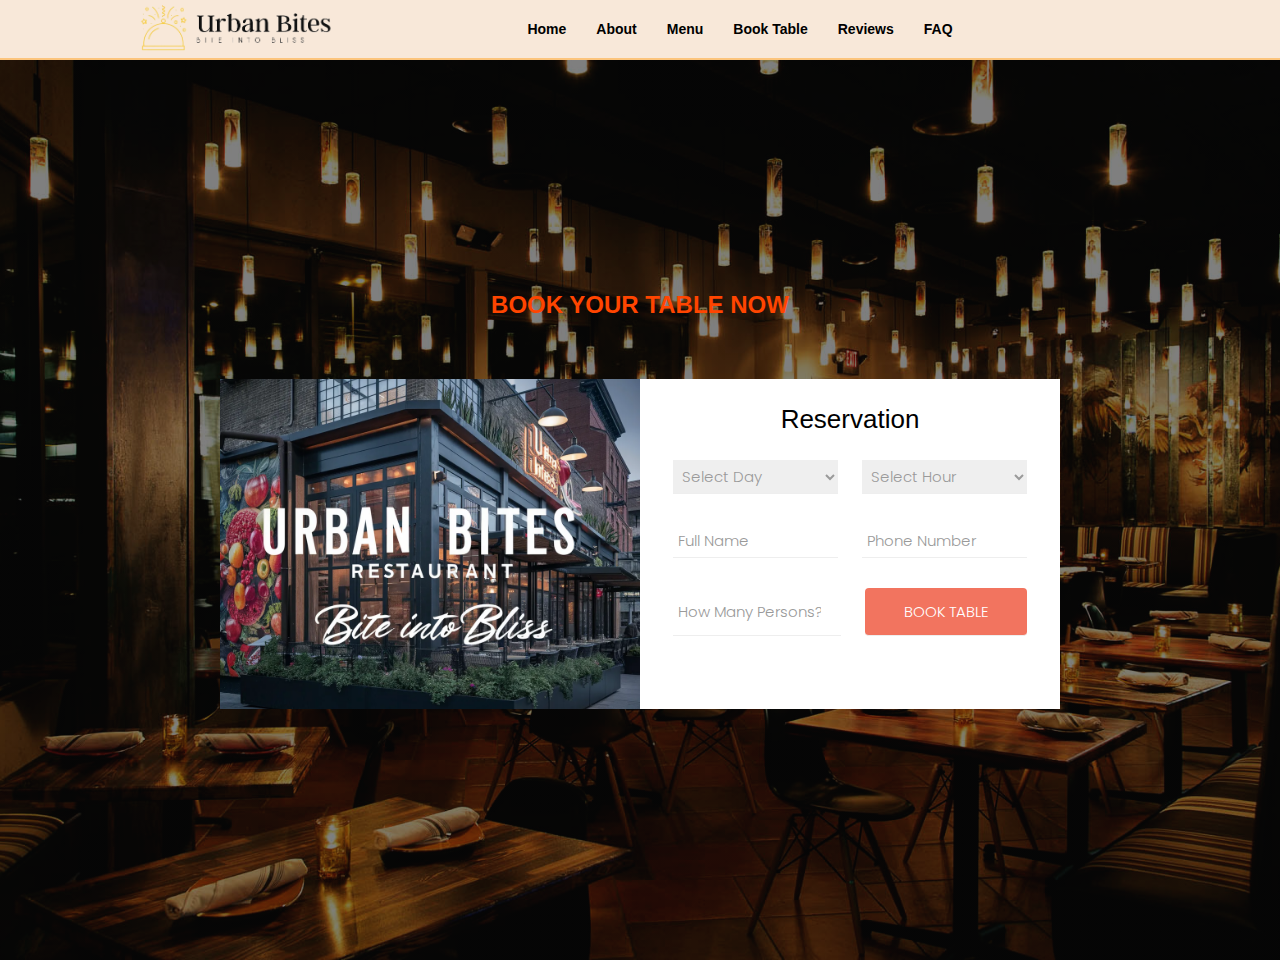
<file: tablebooking.html>
<!DOCTYPE html>
<html lang="en">
<head>
    <link rel="stylesheet" href="style.css">
    <link rel="shortcut icon" href="images/image1.png" type="image/x-icon">
    <link rel="stylesheet" href="https://cdnjs.cloudflare.com/ajax/libs/font-awesome/6.5.2/css/all.min.css" integrity="sha512-SnH5WK+bZxgPHs44uWIX+LLJAJ9/2PkPKZ5QiAj6Ta86w+fsb2TkcmfRyVX3pBnMFcV7oQPJkl9QevSCWr3W6A==" crossorigin="anonymous" referrerpolicy="no-referrer" />
    <meta charset="UTF-8">
    <meta name="viewport" content="width=device-width, initial-scale=1.0">
    <link rel="preconnect" href="https://fonts.googleapis.com">
    <link rel="preconnect" href="https://fonts.gstatic.com" crossorigin>
    <link href="https://fonts.googleapis.com/css2?family=Poppins:wght@400;600;700&display=swap" rel="stylesheet">
    <title>Document</title>
</head>
<body>
    
    <header>
        <div class="header">
            <div class="headerbar">
            <div class="account">
                <div class="nav">
                    <ul>
                    <a href="index.html">
                        <li>Home</li>
                    </a>
                    <a href="about.html">
                        <li>About</li>
                    </a>
                    <a href="menu.html">
                        <li>Menu</li>
                    </a>
                    <a href="tablebooking.html">
                        <li>Book Table</li>
                    </a>
                    <a href="reviews.html">
                        <li>Reviews</li>
                    </a>
                    <a href="faq.html">
                        <li>FAQ</li>
                    </a>
                </ul> 
            </div>
                
            <ul>
                    <a href="">
                        <li>
                            <i class="fa-solid fa-house-chimney"></i>
                        </li>
                    </a>
                    <a href="#">
                        <li>
                            <i class="fa-solid fa-magnifying-glass searchicon" id="searchicon1"></i>
                        </li>
                </a>
                <div class="search" id="searchinput1">
                <input type="search">
                <i class="fa-solid fa-magnifying-glass Srchicon"></i>       
            </div>
                 <a href="">
                    <li class="fa-solid fa-user" id="user-mb">

                    </li>
                 </a>    
            </ul>
        </div>
    </div>
        
        
        <div class="logo">
            <img src="images/logo2.png" alt="">
        </div>

        <div class="bar">
            <i class="fa-solid fa-bars"></i>
            <i class="fa-solid fa-xmark" id="hdcross"></i>
        </div>

        <div class="nav">
            <ul>
            <a href="index.html">
                <li>Home</li>
            </a>
            <a href="about.html">
                <li>About</li>
            </a>
            <a href="menu.html">
                <li>Menu</li>
            </a>
            <a href="#">
                <li>Book Table</li>
            </a>
            <a href="reviews.html">
                <li>Reviews</li>
            </a>
            <a href="faq.html">
                <li>FAQ</li>
            </a>
        </ul>
        </div>
        
        
        <div class="account">
            <ul>
                <a href="#">
                    <li>
                        <i class="fa-solid fa-house-chimney"></i>
                    </li>
                </a>
                <a href="#">
                    <li>
                        <i class="fa-solid fa-magnifying-glass searchicon" id="searchicon2"></i>
                    </li>
                </a>
                <div class="search" id="searchinput2">
                    <input type="search">
                    <i class="fa-solid fa-magnifying-glass Srchicon"></i>
                </div>
                <a href="#">
                    <li>
                        <i class="fa-solid fa-user" id="user-lap"></i>
                    </li>
                </a>
            </ul>
        </div>

    </div>
    
    </header>

    <section class = "banner">
        <h2>BOOK YOUR TABLE NOW</h2>
        <div class = "card-container">
            <div class = "card-img">
                <!-- image here -->
            </div>

            <div class = "card-content">
                <h3>Reservation</h3>
                <form>
                    <div class = "form-row">
                        <select name = "days">
                            <option value = "day-select">Select Day</option>
                            <option value = "sunday">Sunday</option>
                            <option value = "monday">Monday</option>
                            <option value = "tuesday">Tuesday</option>
                            <option value = "wednesday">Wednesday</option>
                            <option value = "thursday">Thursday</option>
                            <option value = "friday">Friday</option>
                            <option value = "saturday">Saturday</option>
                        </select>

                        <select name = "hours">
                            <option value = "hour-select">Select Hour</option>
                            <option value = "10">10: 00</option>
                            <option value = "10">12: 00</option>
                            <option value = "10">14: 00</option>
                            <option value = "10">16: 00</option>
                            <option value = "10">18: 00</option>
                            <option value = "10">20: 00</option>
                            <option value = "10">22: 00</option>
                        </select>
                    </div>

                    <div class = "form-row">
                        <input type = "text" placeholder="Full Name">
                        <input type = "text" placeholder="Phone Number">
                    </div>

                    <div class = "form-row">
                        <input type = "number" placeholder="How Many Persons?" min = "1">
                        <input type = "submit" value = "BOOK TABLE">
                    </div>
                </form>
            </div>
        </div>
 </section>
 <script src="restuarant.js"></script>
</body>
</html>
</file>
<file: style.css>
*{
    margin:0;
    padding: 0;
    box-sizing: border-box;
    list-style: none;
    text-decoration: none;
    color: black;
    font-family: Verdana, Geneva, Tahoma, sans-serif;
}
body{
    background-color: rgb(248,232,217);
}
.headerbar{
    display: none;
}
.searchicon{
    display: block;
}
.logo img{
    width: 290px;
    padding-top: 20px;
}

.bar{
display: none;
}

.header{
    display: flex;
    justify-content: space-between;
    align-items: center;
    height: 60px;
    padding:0 7vw;
    background-color:rgb(248,232,217);
    border-bottom: 2px solid rgb(252,196,124);
    box-shadow: 0 2px 20px rgb(253,124,124);
}

.header ul{
    display: flex;
    align-items: center;
}

.header ul li:hover{
    color: red;
}

.nav ul li{
    padding: 0 15px;
    font-size: 14px;
    font-weight: bold;
}

.account{
    flex: 0.1
}

.account ul{
    display: flex;
    justify-content: end;
}

.account ul li{
    padding: 0 15px;
    font-size: 18px;
} 

.bar i:hover{
    color: red;
}

.search{
    display: none;
    width: 200px;
    justify-content: center;
}

.search input{
    width: 100%;
    outline: none;
    border: none;
    padding: 5px;

}

.srchicon{
   background-color: rgb(255,210,210);
   display: block;
   padding: 4px 5px;
   cursor: pointer; 
}

.image{
    float: right;
    width: 60%;
    margin: 1%;
}
.home{
    background-color: rgb(248,232,217);
    padding:0 7vw;
}
 
.main_slide{
    display: flex;
    align-items: center;
    flex-wrap: wrap-reverse;
}


.main_slide div:nth-child(2){
    flex: 1;
    display: flex;
    justify-content: center;
    padding-top: 40px;
}

.main_slide div:nth-child(1) {
    padding-top: 20px;
    flex: 1;
    font-size: 30px;
}

.main_slide div:nth-child(1) p{
    font-size: 13px;
    padding: 20px 0;
}

.main_slide div:nth-child(1) span{
    color: rgb(253,57,8);
    text-decoration: underline;
    text-underline-offset: 10px;
    text-decoration-color: yellow ;    
}

.red_btn{
    cursor: pointer;
    margin-top: 20px;
    width: 160px;
    font-weight: bold;
    color: aliceblue;
    line-height: 50px;
    background-color: rgb(253,57,8);
    border-radius: 5px;
    border: 1px solid rgb(253,57,8);
    box-shadow: 0 10px 15px rgb(250,120,69);
    transition: all 0.2s;
}  
.red_btn i{
    color: white;
    transition: all 0.2s;
}

.red_btn:hover{
    background-color: white;
    box-shadow: 0 2px 15px rgb(250,120,69);
    border: 1px solid rgb(253,57,8);
    color: rgb(253,57,8);
}

.red_btn:hover i{
    color: rgb(253,57,8);
}

.food-items{
margin: 70px 0;
padding: 20px 0;
background-color: white;
border-radius: 30px;
display: flex;
justify-content: space-between;
flex-wrap: wrap;
}

.item{
    width: 250px;
    padding: 30px;
    text-align: center;
}
.item div{
    height: 160px;
}
.item img{
    width: 160px;
    margin-bottom: 15px;
}

.item p{
    font-size: 12px;
    margin-top: 15px;
    margin-bottom: 10px;
}

.white_btn{
    cursor: pointer;
    margin-top: 20px;
    width: 160px;
    font-weight: bold;
    color: rgb(253,57,8);
    background-color: white;
    border-radius: 5px;
    box-shadow: 0 2px 15px rgb(250,120,69);
    transition: all 0.2s;
}

.white_btn:hover{
    color: white;
    background-color: rgb(253,57,8);
    box-shadow: 0 10px 15px rgb(250,120,69);
}

.item .red_btn, .item .white_btn{
    width: 120px;
    line-height: 35px;    
}

.main_slide2{
    margin: 80px 0;
    display: flex;
    flex-wrap: wrap;
    justify-content: space-between;
    align-items: center;
}

.foodimg{
    flex: 0.5;
} 

.foodimg img{
    max-width: 500px;
    width: 45vw;
}

.question{
    flex: 0.5;
}

.question h2{
    font-size:35px;
    margin-bottom: 15px;
}

.q-ans{
    display: flex;
    justify-content: flex-start;
    align-items: center;
    padding: 15px 0;
    cursor: pointer;
}

.q-ans img{
    width: 70px;
}

.q-ans div:first-child{
    padding: 10px;
    border-radius: 50%;
    align-items: center;
    background-color: white;
    margin-right: 20px;
}

.q-ans div:nth-child(2){
    display: flex;
    flex-direction: column;
}

.q-ans div:nth-child(2) p{
    margin-top: 10px;
    font-size: 13px;
}

.main_slide3{
    margin-top: 270px;
    display: flex;
    flex-wrap: wrap-reverse;
    margin-bottom: 200px;
}

.main_slide3 .chef-feed{
    flex: 0.5;
    margin-top: 30px;
}

.main_slide3 .chef{
    flex: 0.5;
    text-align: right;
}

.main_slide3 .chef img{
    margin-top: -130px;
    width:50vw;
    max-width: 490px;
}

.main_slide3 .chef-feed h2{
font-size: 32px;    
margin-bottom: 25px;
}    

.main_slide3 .chef-feed p{
font-size: 14px;
line-height: 20px;
margin-bottom: 10px;
}

.main_slide3 .chef-detail{
margin-top: 20px;
display: flex;
margin: 25px 0;
align-items: center;
}

.main_slide3 .chef-detail img{
    width: 50px;
    border-radius: 50%;
    margin-right: 15px;
    border:4px solid white;

}

.main_slide3 .chef-detail h6{
    font-size: 14px;
}

.main_slide3 .chef-detail p{
    font-size: 11px;
    color: red;
}

.main_slide3 .chef-vic{
    display: flex;
    align-items: center;
    padding: 25px 20px;
    background-color: rgb(255,219,185);
    border-radius: 0 100px 0 0;
    margin-top: 40px;
    width: 100%;
}

.main_slide3 .chef-vic div{
    display: flex;
    align-items: center;
    margin-right: 20px;
    flex: 0.5;
    height: 27px;
    overflow: hidden;
}

.main_slide3 ,.chef-vic div i,
.main_slide3 ,.chef-vic div h4{
    font-size: 27px;
    margin-right: 8px;
}

.main_slide3 .chef-vic div h4{
    color: red;
}

.main_slide3 ,.chef-vic div p{
    font-size: 11;
    padding-top:8px;
    line-height: 13px;
}



Footer{
    background-color:rgb(248,232,217);
    border-bottom: 2px solid rgb(252,196,124);
    box-shadow: 0 2px 20px rgb(253,124,124);
    padding-top: 40px;
    width: 1348px;
    margin: -95px;
}

.container{
    width: 1250px;
    margin: auto;
    margin-right: -90px;
    display: flex;
    justify-content: center;
}

.footer-content{
    width: 33.3%;
}

.footer-content p{
    width: -15px;
    margin: auto;
    padding: 10px;
}

.footer-content ul{
    text-align: center;
}

.list{
    padding: 0;
}

.list li{
    width: 150px;
    text-align: center;
    list-style-type:none;
    padding: 7px;
    position: relative;
}

.list li::before{
    content: '';
    position: absolute;
    transform: translate(-50%,-50%);
    left: 50%;
    top: 50%;
    width: 0;
    height: 2px;
    background-color:red;
    transition-duration: .5s ;
}

.list li:hover::before{
    width: 70px;
}

.social-icons{
    width: 120px;
    text-align: center;
    padding: 0;
}

.social-icons li{
    display: inline-block;
    text-align: center;
    padding: 5px;
}

.social-icons i{
    color:black;
    font-size:25px;
}

a:hover{
    color: rgb(253,57,8);
}

.social-icons i:hover{
    color: rgb(253,57,8);
}

.bottom-bar{
    background-color:rgb(248,232,217);
    border-bottom: 2px solid rgb(252,196,124);
    box-shadow: 0 2px 20px rgb(253,124,124);
    text-align: center;
    padding: 10px 0;
    margin-top: 50px;
    width: 1348px;

}

.bottom-bar p{
    color: black;
    margin: 0;
    font-size: 16px;
    padding:7px;
}


/* About Page */


.About{
    background-color: rgb(248,232,217);
    padding:25px 0 25px 0;
}
.section3{
    
    text-align: center;
}
.about_row{
    display: flex;
    justify-content: center;
    align-items: center;
    flex-wrap: wrap;
    padding: 0 100px 0 100px;
}

.about_col{
    flex: 1;
}

.about_img{
    width: 300px;
    height:300px;
    border-radius: 50%;
    margin: auto;
}

.about_img img{
background-color: white;    
width: 100%;
height: 100%;
border-radius: 50%;
object-fit: fill;
} 

.about_col h1{

    text-align: center;
    font-family: cursive;
}

.about_col p{
    text-align: justify;
    font-family:'Lucida Sans', 'Lucida Sans Regular', 'Lucida Grande', 'Lucida Sans Unicode', Geneva, Verdana, sans-serif;
}

/* slider in about page: */

.container2{
    position: absolute;
    left: 50%;
    top: 300%;
    transform: translate(-50%, -50%);
    width: 1000px;
    height: 600px;
    background-color:rgb(248,232,217);

    box-shadow: 0 30px 50px #dbdbdb;
    padding:150px;
}

.container2 .slide .item{
    width: 200px;
    height: 300px;
    position: absolute;
    top: 50%;
    transform: translate(0, -50%);
    border-radius: 20px;
    box-shadow: 0 30px 50px #505050;
    background-position: 50% 50%;
    background-size: cover;
    display: inline-block;
    transition: 0.5s;
}

.slide .item:nth-child(1),
.slide .item:nth-child(2){
    top: 0;
    left: 0;
    transform: translate(0, 0);
    border-radius: 0;
    width: 100%;
    height: 100%;
}


.slide .item:nth-child(3){
    left: 50%;
}
.slide .item:nth-child(4){
    left: calc(50% + 220px);
}
.slide .item:nth-child(5){
    left: calc(50% + 440px);
}

/* here n = 0, 1, 2, 3,... */
.slide .item:nth-child(n + 6){
    left: calc(50% + 660px);
    opacity: 0;
}



.item .content{
    position: absolute;
    top: 50%;
    left: 100px;
    width: 300px;
    text-align: left;
    color: #eee;
    transform: translate(0, -50%);
    font-family: system-ui;
    display: none;
}


.slide .item:nth-child(2) .content{
    display: block;
}


.content .name{
    color: rgb(253,57,8);
    font-size: 40px;
    text-transform: uppercase;
    font-weight: bold;
    opacity: 0;
    animation: animate 1s ease-in-out 1 forwards;
}



.content .des{
    color:red;
    -webkit-text-stroke-width: 1px;
  -webkit-text-stroke-color: black;
    font-weight: bold;
    font-family:Arial, Helvetica, sans-serif ;
    font-size: 1.0rem;
    margin-top: -40px;
    margin-bottom: 20px;
    opacity: 0;
    animation: animate 1s ease-in-out 0.3s 1 forwards;
}

.content button{
    margin: 30px;
    padding: 10px 20px;
    border: none;
    cursor: pointer;
    opacity: 0;
    animation: animate 1s ease-in-out 0.6s 1 forwards;
}


@keyframes animate {
    from{
        opacity: 0;
        transform: translate(0, 100px);
        filter: blur(33px);
    }

    to{
        opacity: 1;
        transform: translate(0);
        filter: blur(0);
    }
}



.button{
    width: 100%;
    text-align: center;
    position: absolute;
    bottom: 20px;
}

.button button{
    width: 40px;
    height: 35px;
    border-radius: 8px;
    border: none;
    cursor: pointer;
    margin: 0 5px;
    border: 1px solid #000;
    transition: 0.3s;
}

.button button:hover{
    background: #ababab;
    color: #fff;
}


span1{
    color:blue;
    font-size: 1.1rem;
    
}


span2{
    color:blue;
    font-size: 0.9rem;
    
}

.about-item{
    display: flex;
    margin-bottom:20px;
    margin-top:20px;
    background-color: white;
    padding: 80px 30px;
    margin-left: 270px;
    margin-right:270px;

    box-shadow: 0 0 9px rgba(0,0,0.6);
}


.about-item i{
    font-size: 43px;
    margin:0;
}

.about-item h3{
    font-size: 25px;
    margin-bottom: 10px;
}

.about-item hr{
    width: 46px;
    height: 3px;
    background-color: #5fbff9;
    margin: 0 auto;
    border: none;
}

.about-item p{
    margin-top: 20px;
}

.about-item:hover{
    background-color: #5fbff9;
}

.about-item:hover i,
.about-item:hover h3,
.about-item:hover p{
    color: #fff;
}

.about-item:hover hr{
    background-color: #fff;

}

.about-item:hover i{
    transform: translateY(-20px);
}

.about-item:hover i,
.about-item:hover h3,
.about-item:hover hr{
        transition: all 400ms ease-in-out;
}


/* aboutpage footer */


footer{
    background-color:rgb(248,232,217);
    border-bottom: 2px solid rgb(252,196,124);
    box-shadow: 0 2px 20px rgb(253,124,124);
    padding-top: 40px;
    width: 1348px;
    margin: -95px;
}

.container{
    width: 1250px;
    margin: auto;
    margin-right: -90px;
    display: flex;
    justify-content: center;
}

.footer-content{
    width: 33.3%;
}

.footer-content p{
    width: -15px;
    margin: auto;
    padding: 10px;
}

.footer-content ul{
    text-align: center;
}

.list{
    padding: 0;
}

.list li{
    width: 150px;
    text-align: center;
    list-style-type:none;
    padding: 7px;
    position: relative;
}

.list li::before{
    content: '';
    position: absolute;
    transform: translate(-50%,-50%);
    left: 50%;
    top: 50%;
    width: 0;
    height: 2px;
    background-color:red;
    transition-duration: .5s ;
}

.list li:hover::before{
    width: 70px;
}

.social-icons{
    width: 120px;
    text-align: center;
    padding: 0;
}

.social-icons li{
    display: inline-block;
    text-align: center;
    padding: 5px;
}

.social-icons i{
    color:black;
    font-size:25px;
}

a:hover{
    color: rgb(253,57,8);
}

.social-icons i:hover{
    color: rgb(253,57,8);
}

.bottom-bar{
    background-color:rgb(248,232,217);
    border-bottom: 2px solid rgb(252,196,124);
    box-shadow: 0 2px 20px rgb(253,124,124);
    text-align: center;
    padding: 10px 0;
    margin-top: 50px;
    width: 1348px;

}

.bottom-bar p{
    color: black;
    margin: 0;
    font-size: 16px;
    padding:7px;
}


/* FAQ */


.faq{
    background-color: rgb(248,232,217);
    background-image: linear-gradient(rgba(0,0,0,0.7),rgba(0,0,0,0.7)),url("images/restaurantpic.png");
    height: 90vh;
    background-position: bottom center;
    background-repeat: no-repeat;
    background-size: cover;
    display: flex;
    flex-direction: column;
    align-items: center;
    padding: 5% 3%;
    border-radius: 30px;
    color: white;
}

.faq-title{
    color: rgb(253,57,8);
    font-size: 48px;
    letter-spacing: 1.5;
}

.faq-desc{
    color: yellow;
    font-size: 14px;
    letter-spacing: 1;
    text-align: center;
}

.searches{
    width: 60%;
    height: 50px;
    background-color: white;
    margin-top: 5%;
    border-radius: 30px;
    display: flex;
    justify-content: space-between;
    padding: 5px;

}

.searches input{
    width: 80%;
    height: 100%;
    padding: 1% 3%;
    background: transparent;
    border: none;
}

.searches button{
    width: 20%;
    min-width: 100px;
    height: 100%;
    background-color: yellow;
    color:white;
    border: none;
    border-radius: 30px;
    cursor: pointer;
}
 
.searches button:hover{
    background-color: black;
}


.frequentlyaskedquestions{
    width: 100px;
    display:inline;
    flex-wrap:wrap;
    align-items: flex-start;
    padding: 3%;
}

.frequentlyaskedquestions-name{
    flex: 0.5;
    padding: 2% 2% 0 0;

}

.frequentlyaskedquestions-header{
    padding: 5% 0 0 0;
    font-size: 40px;
    letter-spacing: 2;
}

.frequentlyaskedquestions-img{
    width: 100%;
    max-width: 400px;
}

.frequentlyaskedquestions-box{
    flex: 1;
    min-width: 320px;
    padding: 2% 0 4% 4%;
    border-left: 2px solid rgb(253,57,8);
}

.frequentlyaskedquestions-wrapper{
    width: 100%;
    padding: 1.5rem;
    border-bottom:1px solid black ;
}

.frequentlyaskedquestions-title{
    display: block;
    position: relative;
    width: 100%;
    letter-spacing: 1.2;
    font-size:24px;
    font-weight: 600;
    color: rgb(253,57,8);
}

.frequentlyaskedquestions-title::after {
width: 10px;
height: 10px;
content: "";
float: right;
border-style:solid;
border-width: 2px 2px 0 0;
transform: rotate(135deg);
transition: 0.4s ease-in-out;

}


.frequentlyaskedquestions-detail{
    line-height: 1.5;
    letter-spacing: 1;
    max-height: 0;
    overflow: hidden;
    transition: 0.3s ease-in-out;
    font-size: 14px;
}

.frequentlyaskedquestions-trigger{
    display: none;
}

.frequentlyaskedquestions-trigger:checked + .frequentlyaskedquestions-title + .frequentlyaskedquestions-detail{
    max-height: 300px;

}


.frequentlyaskedquestions-trigger:checked + .frequentlyaskedquestions-title::after {
    transform: rotate(-45deg);
    transition: 0.4s ease-in-out;
}

/*Reviews */

.contain{
    
    max-width: 1170px;
    margin: auto;
    padding: 0 15px;
}

.sec-header{

    text-align: center;
    margin-bottom: 50px;
}

.sec-header .titless{
    font-size: 35px;
    font-weight: 600;
    text-transform: capitalize;
    color:orangered;
    line-height: 1.2;
}

.testimonials{
    padding: 100px 0;
}

.testimonials-item{
    background-color: hsl(0, 0, 100%);
    padding: 30px;
    border-radius:30px;
}

.testimonials-item .test-info{
    display: flex;
    align-items: center;
}

.testimonials-item img{
    max-width: 80px;
    border-radius: 50%;
    margin-right: 20px;
    vertical-align: middle;
}

.testimonials-item .txt-name{
    font-size: 24px;
    text-transform: capitalize;
    font-weight: 600;
    color: black;
    line-height: 1.2;
}

.testimonials-item .job{
    text-transform: capitalize;
    color: hsl(0, 0, 40%);
}

.testimonials-item p{
    margin-top: 20px;
    color:hsl(0, 0, 40%);
}

.testimonials .swiper-pagination{
    position: relative;
    margin-top: 40px;
    bottom: auto;
}

.testimonials .swiper-pagination-bullet{
    height: 12px;
    width: 12px;
    background-color:black;
}

.checked{
    color: orange;
}


/* Star-widget */

.con{
    place-items: center;
    text-align: center;
    width: 400px;
    background-color: #111;
    padding: 20px 30px;
    border: 1px solid #444;
    border-radius: 5px;
    display: flex;
    align-items: center;
    justify-content: center;
}

.con .star-widget input{
    display: none;    
}

.star-widget label{
    font-size: 40px;
    color: #444;
    padding:10px;
    float: right;
    transition: all 0.2s ease;
}

input:not(:checked) ~ label:hover,
input:not(:checked) ~ label:hover ~ label{

color: #fd4;

}

input:checked ~ label{
    color: #fd4;
}

input#rate-5:checked ~ label{
    color: #fe7;
    text-shadow: 0 0 20px #952;

}

/* table booking */

.banner{
    min-height: 100vh;
    background: linear-gradient(rgba(0, 0, 0, 0.5), rgba(0, 0, 0, 0.5)), url("images/res.png") center/cover no-repeat;
    display: flex;
    flex-direction: column;
    justify-content: center;
    align-items: center;
    color: #fff;
    padding-bottom: 20px;
}
.card-container{
    display: grid;
    grid-template-columns: 420px 420px;
}
.card-img{
    background: url("images/banner.png") center/cover no-repeat;
}
.banner h2{
    color: orangered;
    padding-bottom: 40px;
    margin-bottom: 20px;
}
.card-content{
    background: #fff;
    height: 330px;
}
.card-content h3{
    text-align: center;
    color: #000;
    padding: 25px 0 10px 0;
    font-size: 26px;
    font-weight: 500;
}
.form-row{
    display: flex;
    width: 90%;
    margin: 0 auto;
}
form select, form input{
    display: block;
    width: 100%;
    margin: 15px 12px;
    padding: 5px;
    font-size: 15px;
    font-family: 'Poppins', sans-serif;
    outline: none;
    border: none;
    border-bottom: 1px solid #eee;
    font-weight: 300;
}
form input[type = text], form input[type = number], form input::placeholder, select{
    color: #9a9a9a;
}
form input[type = submit]{
    color: #fff;
    background: #f2745f;
    padding: 12px 0;
    border-radius: 4px;
    cursor: pointer;
}
form input[type = submit]:hover{
    opacity: 0.9;
}




/*menu */

.Menu-page{
    padding: 25px 0 25px 0;
}

.sect{
padding: 25px 0 25px 0;
text-align: center;
font-size:2rem;
font-family: Verdana, Geneva, Tahoma, sans-serif;
}

.menu-row{
display: flex;
padding: 0 100px 0 100px;
}

.menu-col{
box-shadow: 2px 2px 2px #bbb;
border: 1px solid #bbb;
background-color: #fff;
margin: 10px;
padding:10px;
flex: 1;
}

.menu-col h2 {
    background-color: orangered;
    color: #fff;
    text-align: center;
    padding: 5px;
    font-family:cursive;
}

.ImAges{
    width: 150px;
    height: 150px;
    border-radius: 50%;
    padding: 5px;
    border: 2px solid orange;
}

.ImAges img{
    width: 100%;
    height: 100%;
    border-radius: 50%;
    object-fit: cover;
}

.boxes{
    display: flex;
    flex-direction: column;
    align-items: center;
    text-align: center;
    margin: 5px;
}
</file>
